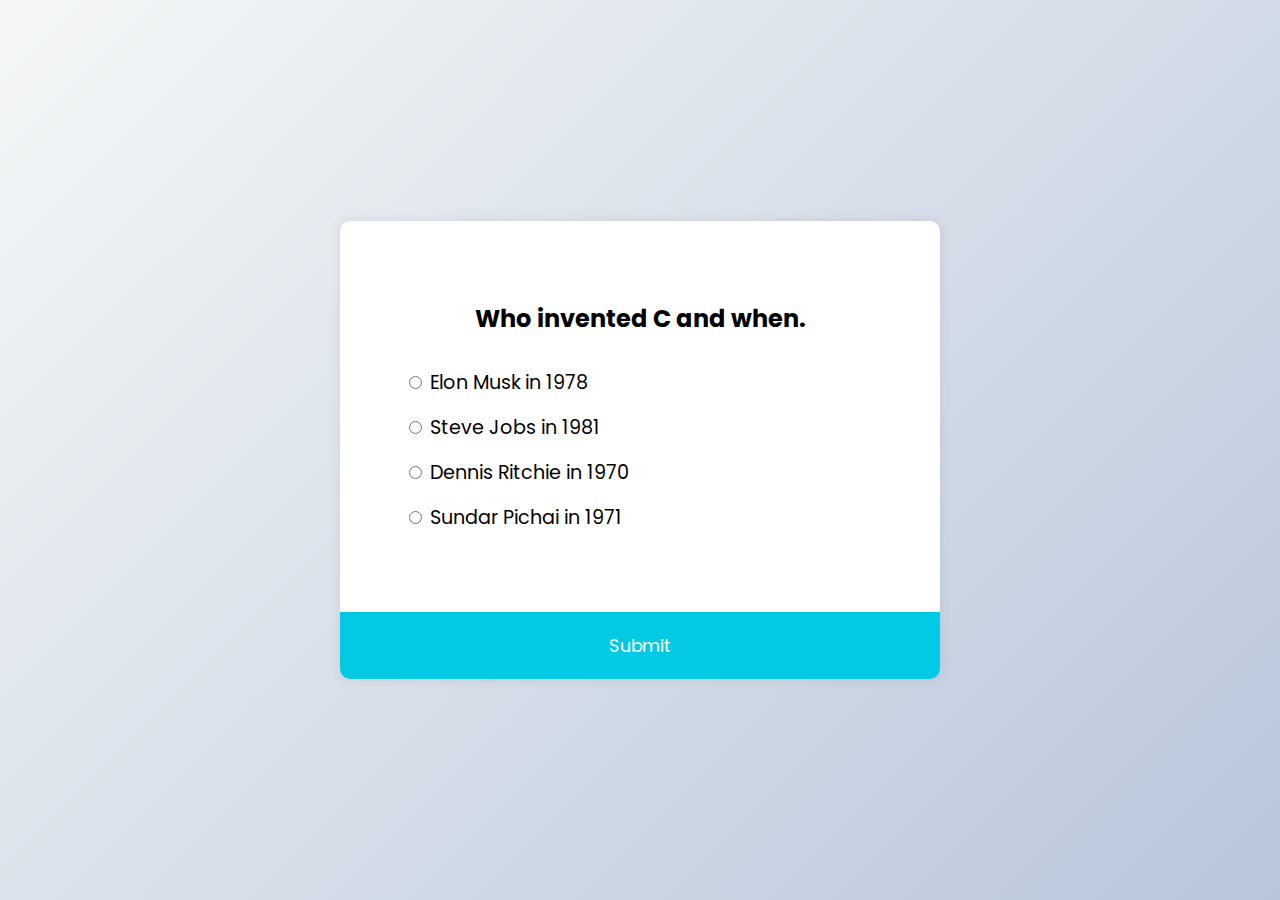
<file: quiz.html>
<!DOCTYPE html>
<html lang="en">

<head>
  <meta charset="UTF-8">
  <meta name="viewport" content="width=device-width, initial-scale=1.0">
  <link rel="stylesheet" href="new.css">
  <title>Quiz</title>
</head>

<body >

<div class="quiz-container" id="quiz">
    <div class="quiz-header">
      <h2 id="question">Question Text</h2>
      <ul>
        <li>
          <input type="radio" name="answer" id="a" class="answer">
          <label for="a" id="a_text">Answer</label>
        </li>

        <li>
          <input type="radio" name="answer" id="b" class="answer">
          <label for="b" id="b_text">Answer</label>
        </li>

        <li>
          <input type="radio" name="answer" id="c" class="answer">
          <label for="c" id="c_text">Answer</label>
        </li>

        <li>
          <input type="radio" name="answer" id="d" class="answer">
          <label for="d" id="d_text">Answer</label>
        </li>

      </ul>
    </div>

    <button id="submit">Submit</button>

  </div>
  <script>
      const quizData = [
    {
        question: "Who invented C and when.",
        a: "Elon Musk in 1978",
        b: "Steve Jobs in 1981",
        c: "Dennis Ritchie in 1970",
        d: "Sundar Pichai in 1971",
        correct: "c",
    },
    {
        question: "Identify the C compiler of UNIX.",
        a: "gcc",
        b: "cc",
        c: "Boland",
        d: "vc++",
        correct: "b",
    },
    {
        question: "How do you specify double constant 3.14 as a long double?",
        a: "By using LD after 3.14",
        b: "By using L after 3.14",
        c: "By using DL after 3.14",
        d: "By using LF after 3.14",
        correct: "b",
    },
    {
        question: "Which of the following is a logical NOT operator?",
        a: "!",
        b: "&&",
        c: "&",
        d: "All of the above",
        correct: "a",
    },
    {
        question: "The library function strrchr() finds the first occurrence of a substring in another string.",
        a: "Yes",
        b: "Strstr()",
        c: "strchr()",
        d: "strnset",
        correct: "b",
    },

];

const quiz= document.getElementById('quiz')
const answerEls = document.querySelectorAll('.answer')
const questionEl = document.getElementById('question')
const a_text = document.getElementById('a_text')
const b_text = document.getElementById('b_text')
const c_text = document.getElementById('c_text')
const d_text = document.getElementById('d_text')
const submitBtn = document.getElementById('submit')


let currentQuiz = 0
let score = 0

loadQuiz()

function loadQuiz() {

    deselectAnswers()

    const currentQuizData = quizData[currentQuiz]

    questionEl.innerText = currentQuizData.question
    a_text.innerText = currentQuizData.a
    b_text.innerText = currentQuizData.b
    c_text.innerText = currentQuizData.c
    d_text.innerText = currentQuizData.d
}

function deselectAnswers() {
    answerEls.forEach(answerEl => answerEl.checked = false)
}

function getSelected() {
    let answer
    answerEls.forEach(answerEl => {
        if(answerEl.checked) {
            answer = answerEl.id
        }
    })
    return answer
}


submitBtn.addEventListener('click', () => {
    const answer = getSelected()
    if(answer) {
       if(answer === quizData[currentQuiz].correct) {
           score++
       }

       currentQuiz++

       if(currentQuiz < quizData.length) {
           loadQuiz()
       } else {
           quiz.innerHTML = `
           <h2>You answered ${score}/${quizData.length} questions correctly</h2>
           <button onclick="location.href='thanks.html';">Quiz Ends</button>
         
           `
       }
    }
})

  </script>
</file>
<file: new.css>
@import url('https://fonts.googleapis.com/css2?family=Poppins:wght@200;300;400;500&display=swap');

*{
  box-sizing: border-box;
}
body{
  background-color: #b8c6db;
  background-image: linear-gradient(315deg, #b8c6db 0%, #f5f7f7 100%);
  font-family: 'Poppins', sans-serif;
  display: flex;
  align-items: center;
  justify-content: center;
  height: 100vh;
  overflow: hidden;
  margin: 0;
}
.quiz-container{
  background-color: #fff;
  border-radius: 10px;
  box-shadow: 0 0 10px 2px rgba(100, 100, 100, 0.1);
  width: 600px;
  overflow: hidden;
}
.quiz-header{
  padding: 4rem;
}
h2{
  padding: 1rem;
  text-align: center;
  margin: 0;
}

ul{
  list-style-type: none;
  padding: 0;
}
ul li{
  font-size: 1.2rem;
  margin: 1rem 0;
}
ul li label{
  cursor: pointer;
}
button{
  background-color: #03cae4;
  color: #fff;
  border: none;
  display: block;
  width: 100%;
  cursor: pointer;
  font-size: 1.1rem;
  font-family: inherit;
  padding: 1.3rem;
}
button:hover{
  background-color: #04adc4;
}
button:focus{
  outline: none;
  background-color: #44b927;
}
</file>
